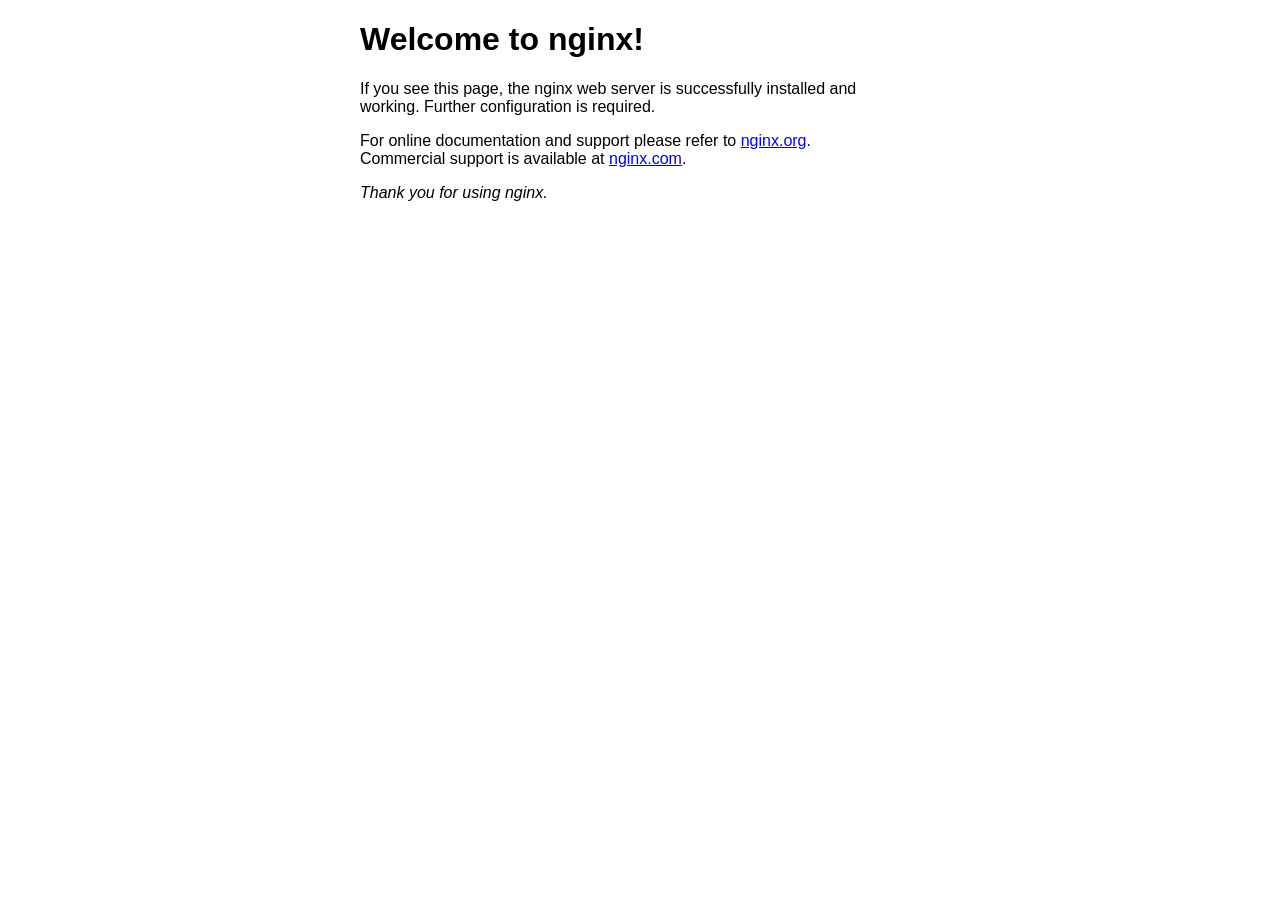
<file: WebRepo/server/nginx/html/index.html>
<!DOCTYPE html>
<html>
<head>
<title>Welcome to nginx!</title>
<style>
html { color-scheme: light dark; }
body { width: 35em; margin: 0 auto;
font-family: Tahoma, Verdana, Arial, sans-serif; }
</style>
</head>
<body>
<h1>Welcome to nginx!</h1>
<p>If you see this page, the nginx web server is successfully installed and
working. Further configuration is required.</p>

<p>For online documentation and support please refer to
<a href="http://nginx.org/">nginx.org</a>.<br/>
Commercial support is available at
<a href="http://nginx.com/">nginx.com</a>.</p>

<p><em>Thank you for using nginx.</em></p>
</body>
</html>
</file>
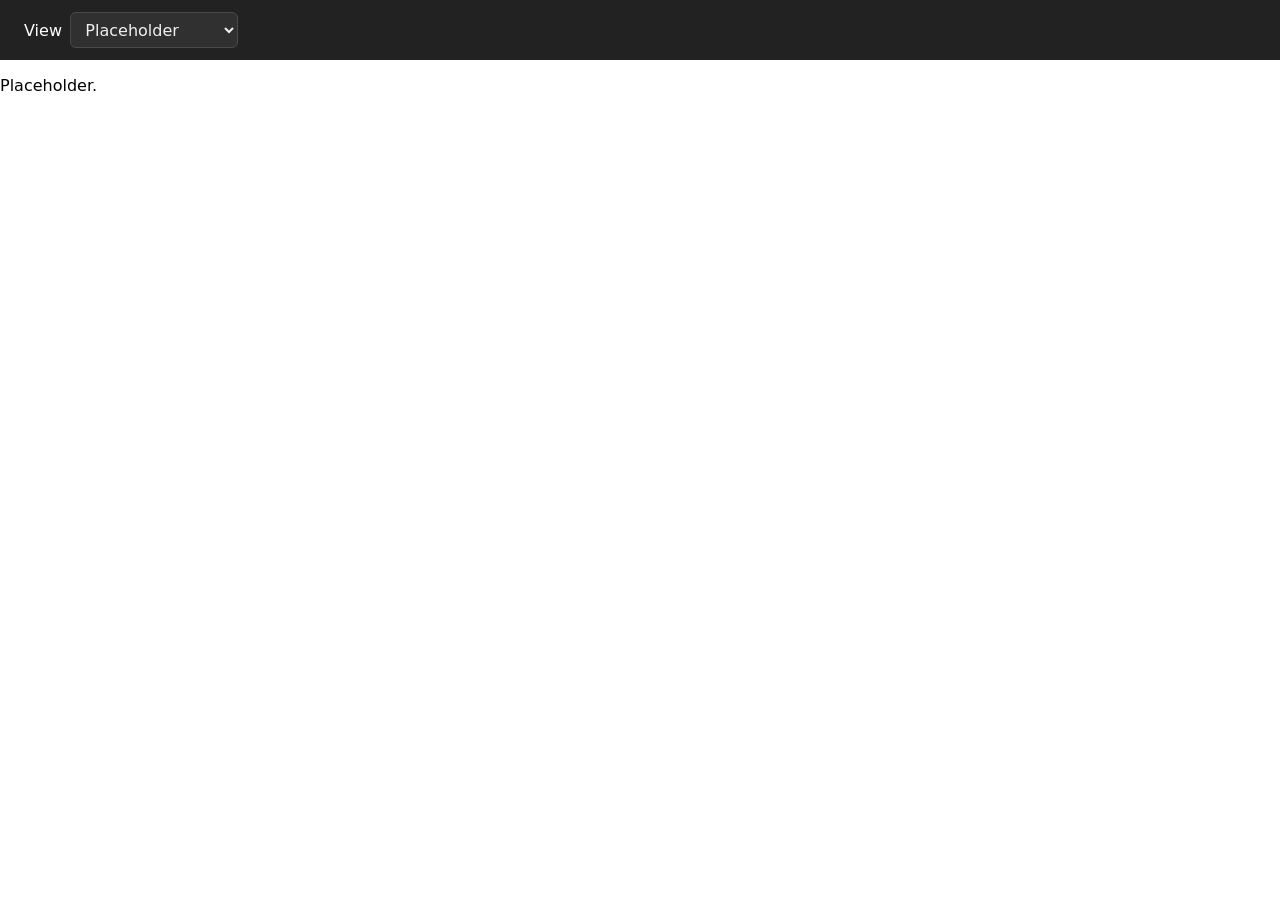
<file: WebRepo/public/feature2.html>
<!DOCTYPE html>
<html lang="en">
<head>
  <meta charset="UTF-8" />
  <meta name="viewport" content="width=device-width, initial-scale=1.0" />
  <title>Placeholder</title>
  <link rel="stylesheet" href="./assets/base.css?v=20261103-2" />
</head>
<body class="feature-page">
  <div class="toolbar">
    <label for="featureSelect">View
      <select id="featureSelect">
        <option value="feature1">Remote Control</option>
        <option value="feature2" selected>Placeholder</option>
        <option value="feature3" hidden>Server Status</option>
      </select>
    </label>
  </div>
  <section id="feature2" class="panel">
    <p>Placeholder.</p>
  </section>
  <script src="./assets/read_only.js?v=20251222"></script>
</body>
</html>
</file>
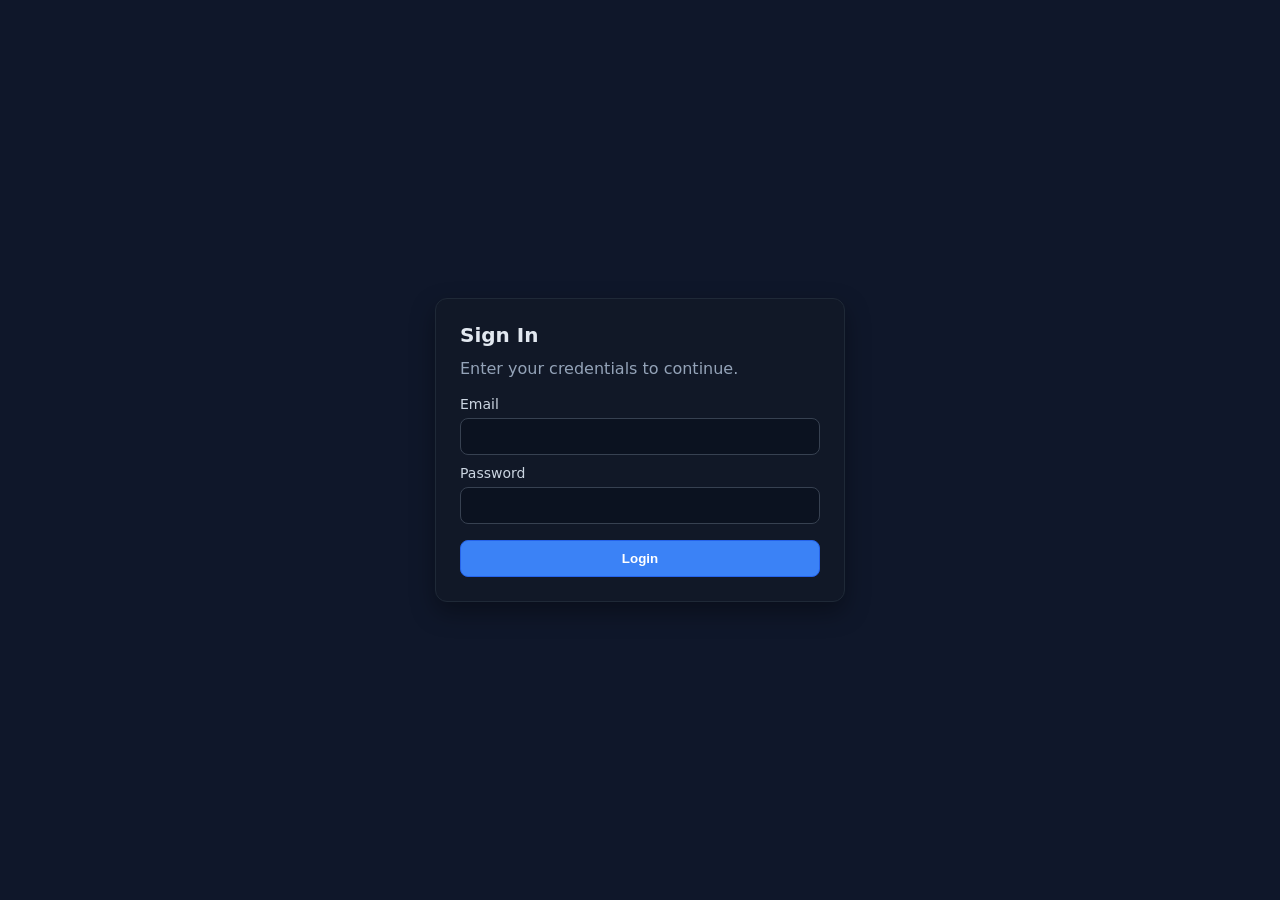
<file: WebRepo/public/login.html>
<!DOCTYPE html>
<html lang="en">
<head>
  <meta charset="UTF-8" />
  <meta name="viewport" content="width=device-width, initial-scale=1" />
  <title>Login</title>
  <link rel="stylesheet" href="./assets/login.css?v=20251223" />
</head>
<body>
  <div class="wrap">
    <div class="card">
      <h1>Sign In</h1>
      <p>Enter your credentials to continue.</p>
      <form id="loginForm" method="post" action="/auth/jwt/login">
        <label for="username">Email</label>
        <input id="username" name="username" type="text" autocomplete="username" required />
        <label for="password">Password</label>
        <input id="password" name="password" type="password" autocomplete="current-password" required />
        <div class="actions">
          <button type="submit">Login</button>
        </div>
        <div id="error" class="error">Invalid username or password.</div>
      </form>
    </div>
  </div>
  <script src="./src/login.js?v=20251223"></script>
</body>
</html>
</file>
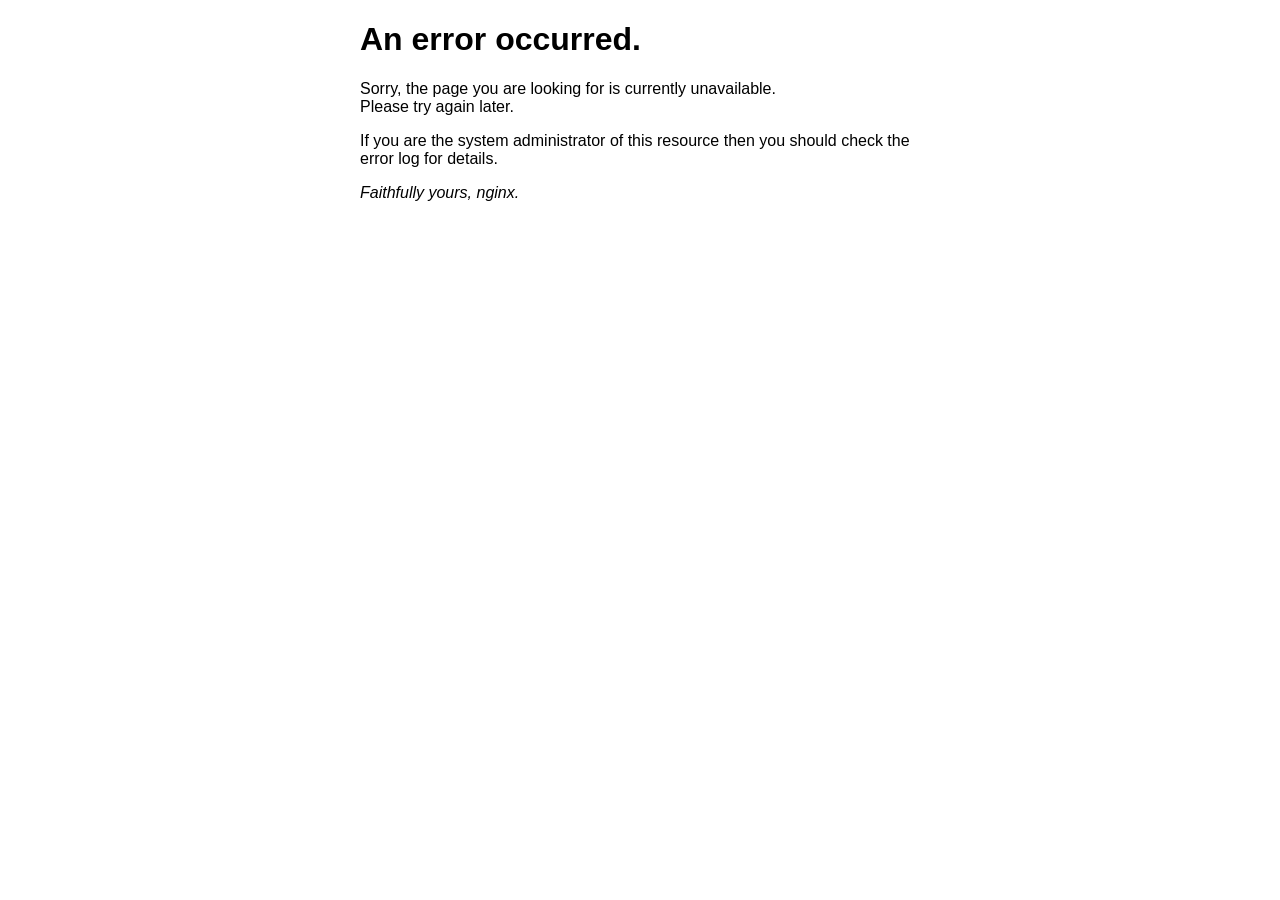
<file: WebRepo/server/nginx/html/50x.html>
<!DOCTYPE html>
<html>
<head>
<title>Error</title>
<style>
html { color-scheme: light dark; }
body { width: 35em; margin: 0 auto;
font-family: Tahoma, Verdana, Arial, sans-serif; }
</style>
</head>
<body>
<h1>An error occurred.</h1>
<p>Sorry, the page you are looking for is currently unavailable.<br/>
Please try again later.</p>
<p>If you are the system administrator of this resource then you should check
the error log for details.</p>
<p><em>Faithfully yours, nginx.</em></p>
</body>
</html>
</file>
<file: WebRepo/public/assets/base.css>
html, body { height: 100%; }
body { margin: 0; font-family: system-ui, sans-serif; min-height: 100%; overflow: hidden; display: flex; flex-direction: column; }
header { height: 0; flex: 0 0 0; overflow: hidden; }
.logout { position: fixed; top: max(0.75rem, calc((4vh - 2.25rem) / 2)); right: 1.5rem; z-index: 10; display: inline-flex; align-items: center; justify-content: center; padding: 0.4rem 0.9rem; text-decoration: none; }
.brand { position: fixed; bottom: 0.75rem; right: 1.5rem; z-index: 10; padding: 0.25rem 0.5rem; background: #222; color: white; white-space: nowrap; }
.content { flex: 1 1 auto; min-height: 0; display: flex; justify-content: center; align-items: stretch; }
#panelFrame { width: 100%; height: 100%; border: 0; display: block; }
.toolbar { display: flex; flex-shrink: 0; align-items: center; flex-wrap: wrap; gap: 0.75rem 1.5rem; padding: 0.75rem 8rem 0.75rem 1.5rem; min-height: 4vh; box-sizing: border-box; background: #222; color: white; }
.toolbar > label { display: inline-flex; align-items: center; gap: 0.5rem; white-space: nowrap; }
.toolbar > label + label { border-left: 1px solid #666; padding-left: 1.5rem; }
.toolbar select,
.leader-button,
.logout { box-sizing: border-box; min-height: 2.25rem; border: 1px solid #4a4a4a; border-radius: 6px; background: #303030; color: #f1f1f1; font: inherit; line-height: 1.25; transition: background-color 0.15s, border-color 0.15s; }
.leader-button { padding: 0.4rem 0.9rem; cursor: pointer; }
.toolbar select { color-scheme: dark; padding: 0.4rem 0.65rem; cursor: pointer; }
.toolbar select:enabled:hover,
.leader-button:enabled:hover,
.logout:hover { background: #3a3a3a; border-color: #777; }
.toolbar select:focus-visible,
.leader-button:focus-visible,
.logout:focus-visible { outline: 2px solid #5a9cdd; outline-offset: 2px; }
.leader-button:disabled { opacity: 0.6; cursor: wait; }
.toolbar select:disabled { background: #292929; color: #888; border-color: #3b3b3b; cursor: not-allowed; }
.feature-page { box-sizing: border-box; padding-bottom: 3rem; }
.feature-page > .panel { flex: 1; min-height: 0; }
.panel { min-height: 100vh; }
.note { color: #666; font-size: 13px; }
.admin-only { color: #b00020; font-size: 13px; }
</file>
<file: WebRepo/public/assets/login.css>
html, body { height: 100%; margin: 0; font-family: system-ui, -apple-system, Segoe UI, Roboto, Arial, sans-serif; background: #0f172a; color: #e2e8f0; }
.wrap { display: grid; place-items: center; height: 100%; }
.card { width: 100%; max-width: 360px; background: #111827; border: 1px solid #1f2937; border-radius: 12px; padding: 24px; box-shadow: 0 10px 25px rgba(0,0,0,0.35); }
h1 { font-size: 1.25rem; margin: 0 0 12px; }
p { margin: 0 0 18px; color: #94a3b8; }
label { display:block; font-size: 0.875rem; margin: 10px 0 6px; color: #cbd5e1; }
input[type=text], input[type=password] { box-sizing: border-box; width: 100%; padding: 10px 12px; border-radius: 8px; border: 1px solid #374151; background: #0b1220; color: #e2e8f0; outline: none; }
input[type=text]:focus, input[type=password]:focus { border-color: #3b82f6; box-shadow: 0 0 0 3px rgba(59,130,246,0.25); }
.actions { display:flex; gap: 10px; align-items:center; margin-top: 16px; }
button { flex: 1; padding: 10px 14px; border-radius: 8px; border: 1px solid #2563eb; background: #3b82f6; color: white; font-weight: 600; cursor: pointer; }
button:hover { background: #2563eb; }
.error { display:none; margin-top: 10px; color: #fca5a5; }
</file>
